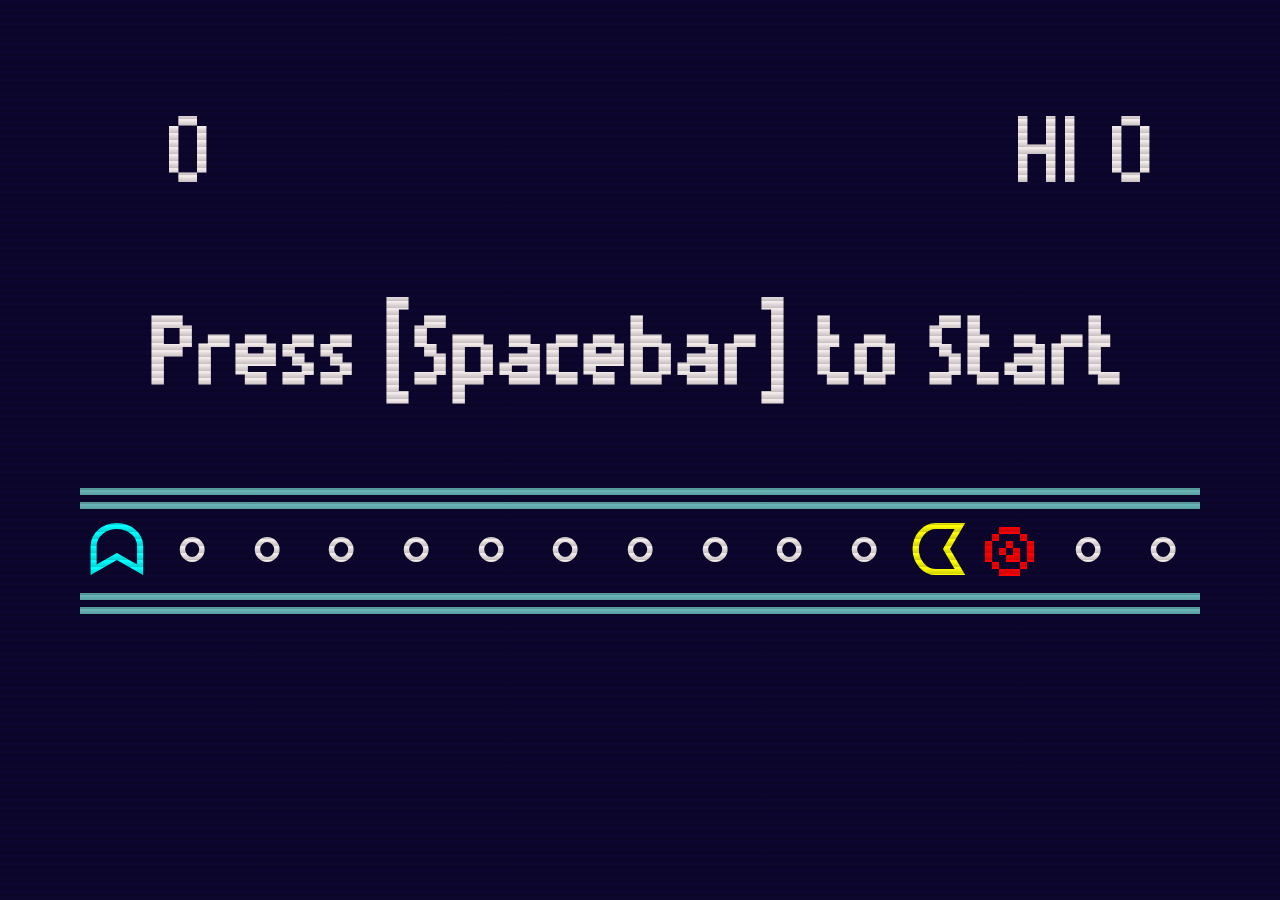
<file: game/index.html>
<!DOCTYPE html>
<html lang="en">
<head>
    <meta charset="UTF-8">
    <meta name="viewport" content="width=device-width, initial-scale=1.0">
    <title>PakuPaku</title>
    <link rel="stylesheet" href="style.css">
    <script defer type="module" src="graphics.js"></script>
    <script defer type="module" src="pakupaku.js"></script>
</head>
<body>
    <div class="game-container">
        <div class="current-score-container">
            <p id="current-score"></p>
        </div>
        <div class="hi-score-container">
            <p id="hi-score"></p>
        </div>
        <div class="message-container">
            <h1 id="message"></h1>
        </div>
        <div class="game-board-container" id="game-board">
            
        </div>
    </div>
    <div class="scanlines"></div>
</body>
</html>
</file>
<file: game/style.css>
/* CSS Globals and Setup */
@font-face {
    font-family: "Munro Regular";
    src: 
        url('fonts/munro/munro.ttf') format('truetype');
    font-weight: normal;
    font-style: normal;
}

:root {
    --pac-color: #ffff00;
    --ghost-color: #00ffff;
    --fruit-color:#fe0000;
    --arcade-font-color: #f2e9e9;
    --arcade-background: #0c062e;
    --arcade-secondary: #67b3b5;
}

@keyframes pulse {
    from {
        transform: scale(1);
    }
    to {
        transform: scale(1.05);
    }
}

@keyframes scanlines {
    0% { background-position: 0 0; }
    100% { background-position: 0 7px; }
}

/* Page Elements */

* {
    margin: 0;
    padding: 0;
    box-sizing: border-box;
    font-family: "Munro Regular";
}

.game-container {
    display: grid;
    grid-template-columns: 1fr 3fr 1fr;
    grid-template-rows: repeat(4, 1fr);
    grid-template-areas: 
        "current . hi"
        "message message message"
        "game game game"
        ". . .";
    place-items: center;
    height: 100vh;
    width: 100%;
    padding: 3rem 5rem;
    background-color: var(--arcade-background);
    color: var(--arcade-font-color);
}

.current-score-container {
    grid-area: current;
}

.hi-score-container{
    grid-area: hi;
}

.current-score-container, .hi-score-container {
    font-size: 6em;
}

.message-container {
    grid-area: message;
    font-size: 3em; 
}

.game-board-container {
    grid-area: game;
    display: grid;
    grid-template-rows: 1fr;
    grid-auto-columns: 1fr;
    grid-auto-flow: column;
    place-items: center;
    width: 100%;
    font-size: 4.5em;
    border-top: 0.3em double var(--arcade-secondary);
    border-bottom: 0.3em double var(--arcade-secondary);
}

.current-score-container, .hi-score-container, .message-container, .game-board-container {
    -webkit-user-select: none; /* Safari */        
    -moz-user-select: none; /* Firefox */
    -ms-user-select: none; /* IE10+/Edge */
    user-select: none;
}

.pac {
    color: var(--pac-color);
}

.ghost {
    color: var(--ghost-color);
}

.fruit {
    color: var(--fruit-color);
}

.pellet {
    color: var(--arcade-font-color);
}

/* Misc */
.pulse {
    animation-duration: 2s;
    animation-name: pulse;
    animation-iteration-count: infinite;
    animation-direction: alternate;
}

.scanlines {
    position: absolute;
    top: 0;
    left: 0;
    height: 100%;
    width: 100%;
    z-index: 999;
    background: repeating-linear-gradient(transparent, transparent 2px, #23143c09 2px, #0101022e 7px);
    /* background-image: repeating-linear-gradient(transparent, transparent 1px, rgba(0, 0, 0, 0.1) 1px, rgba(0, 0, 0, 0.1) 2px); */
    pointer-events: none;
    animation: scanlines 3s infinite linear;
}
</file>
